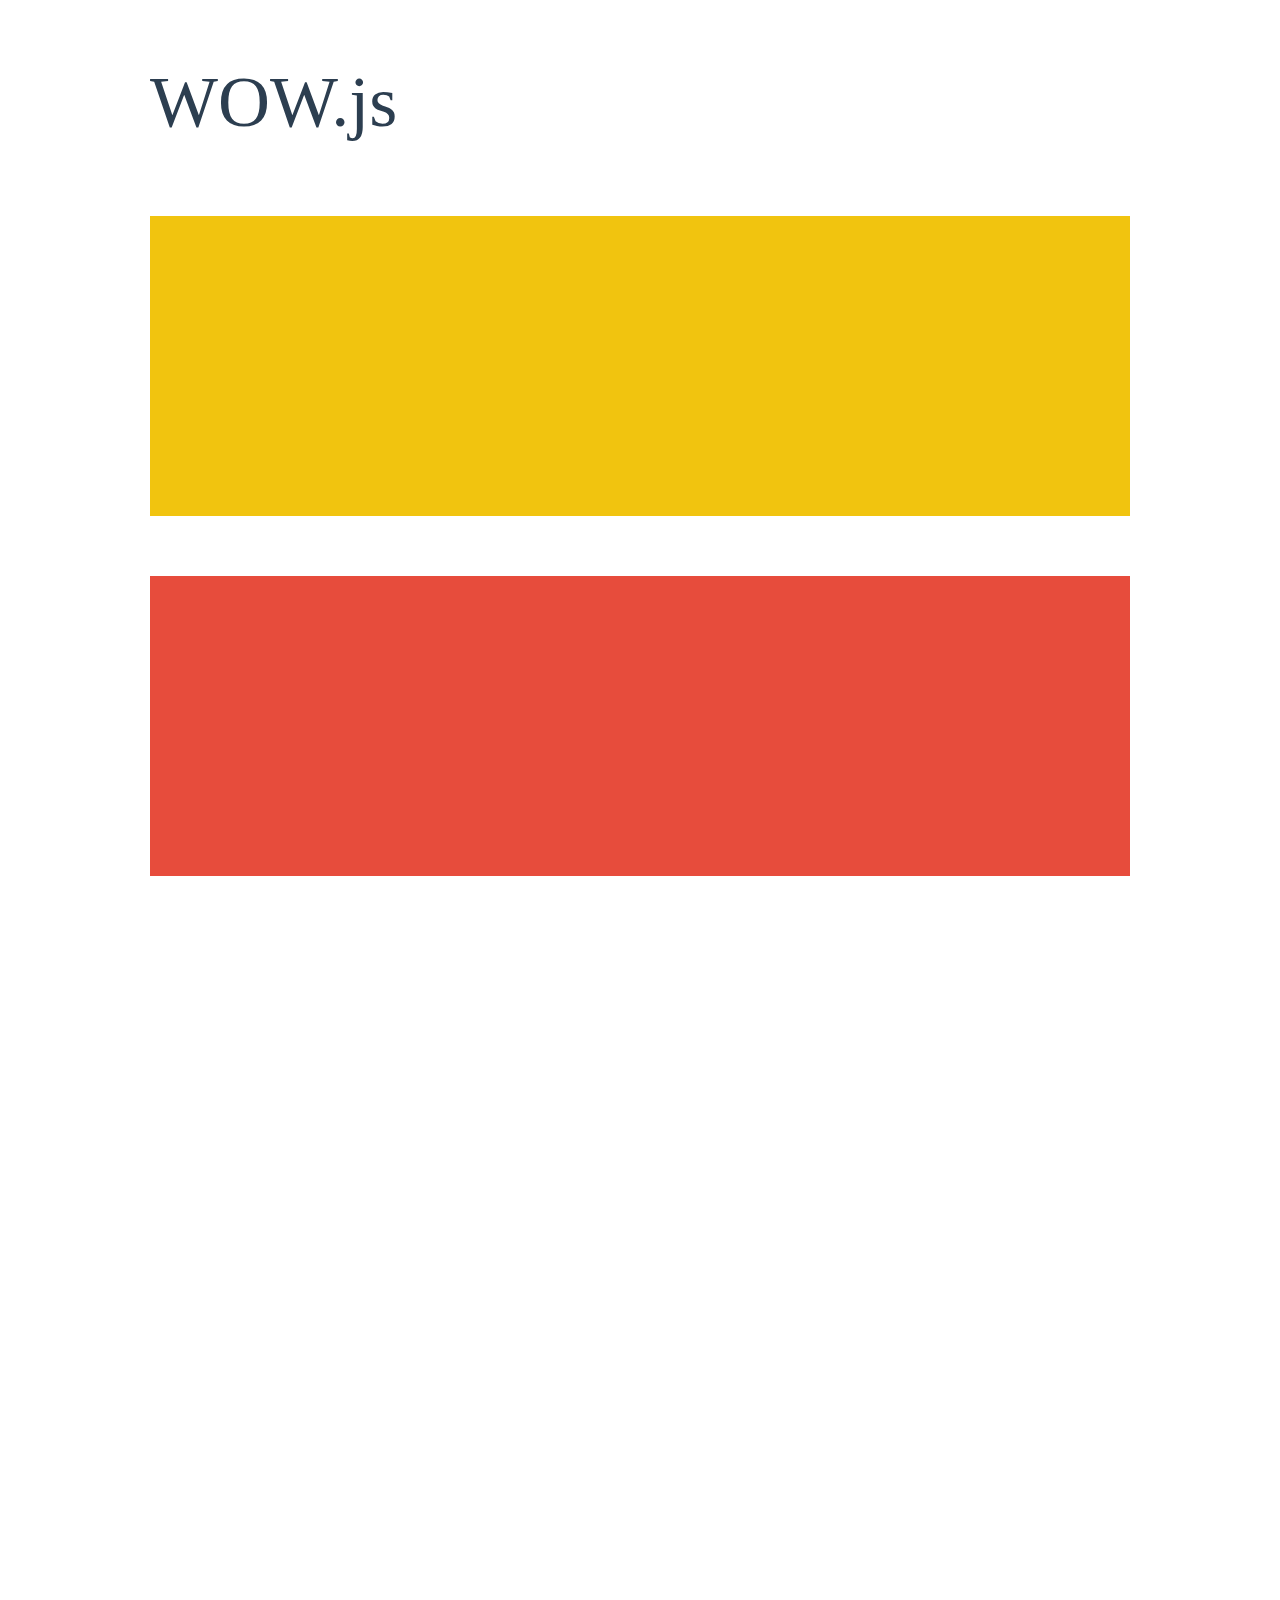
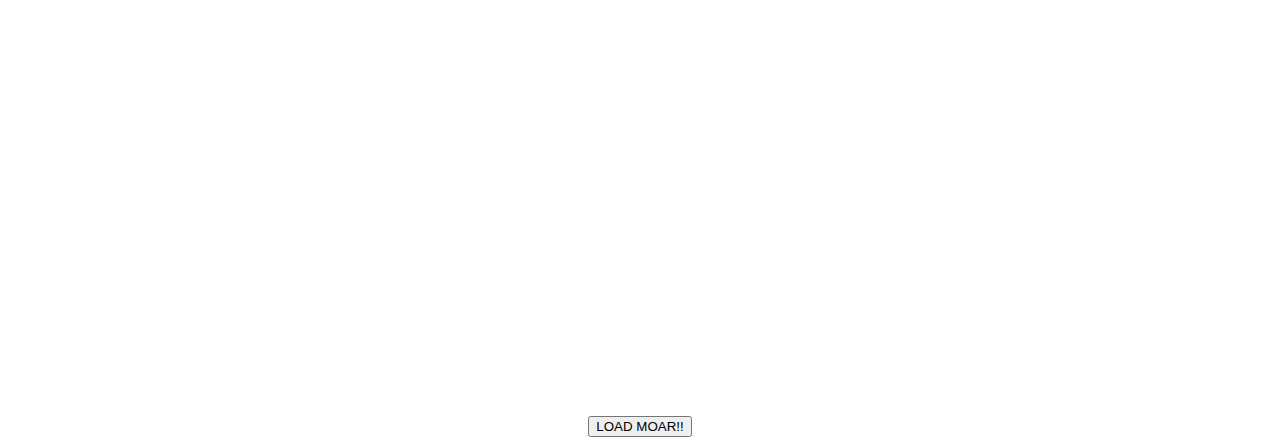
<file: libs/WOW-master/demo.html>
<!doctype html>

<html lang="en">
<head>
  <meta charset="utf-8">
  <title>WOW</title>
  <link rel="stylesheet" href="css/libs/animate.css">
  <link rel="stylesheet" href="css/site.css">
  <style>
    .wow:first-child {
      visibility: hidden;
    }
  </style>
  <!--[if IE]>
    <script src="http://html5shiv.googlecode.com/svn/trunk/html5.js"></script>
  <![endif]-->
</head>

<body>
  <div id="container">
    <header>
      <h1>WOW.js</h1>
    </header>
    <div id="main">
      <section class="wow fadeInDown" style="background-color: #f1c40f;"></section>
      <section class="wow pulse" style="background-color: #e74c3c;" data-wow-iteration="infinite" data-wow-duration="1500ms"></section>
      <section class="section--purple wow slideInRight" data-wow-delay="2s"></section>
      <section class="section--blue wow bounceInLeft" data-wow-offset="300"></section>
      <section class="section--green wow slideInLeft" data-wow-duration="4s"></section>
      <button id="moar">LOAD MOAR!!</button>
    </div>
  </div>
  <script src="dist/wow.js"></script>
  <script>
    wow = new WOW(
      {
        animateClass: 'animated',
        offset:       100,
        callback:     function(box) {
          console.log("WOW: animating <" + box.tagName.toLowerCase() + ">")
        }
      }
    );
    wow.init();
    document.getElementById('moar').onclick = function() {
      var section = document.createElement('section');
      section.className = 'section--purple wow fadeInDown';
      this.parentNode.insertBefore(section, this);
    };
  </script>
</body>
</html>
</file>
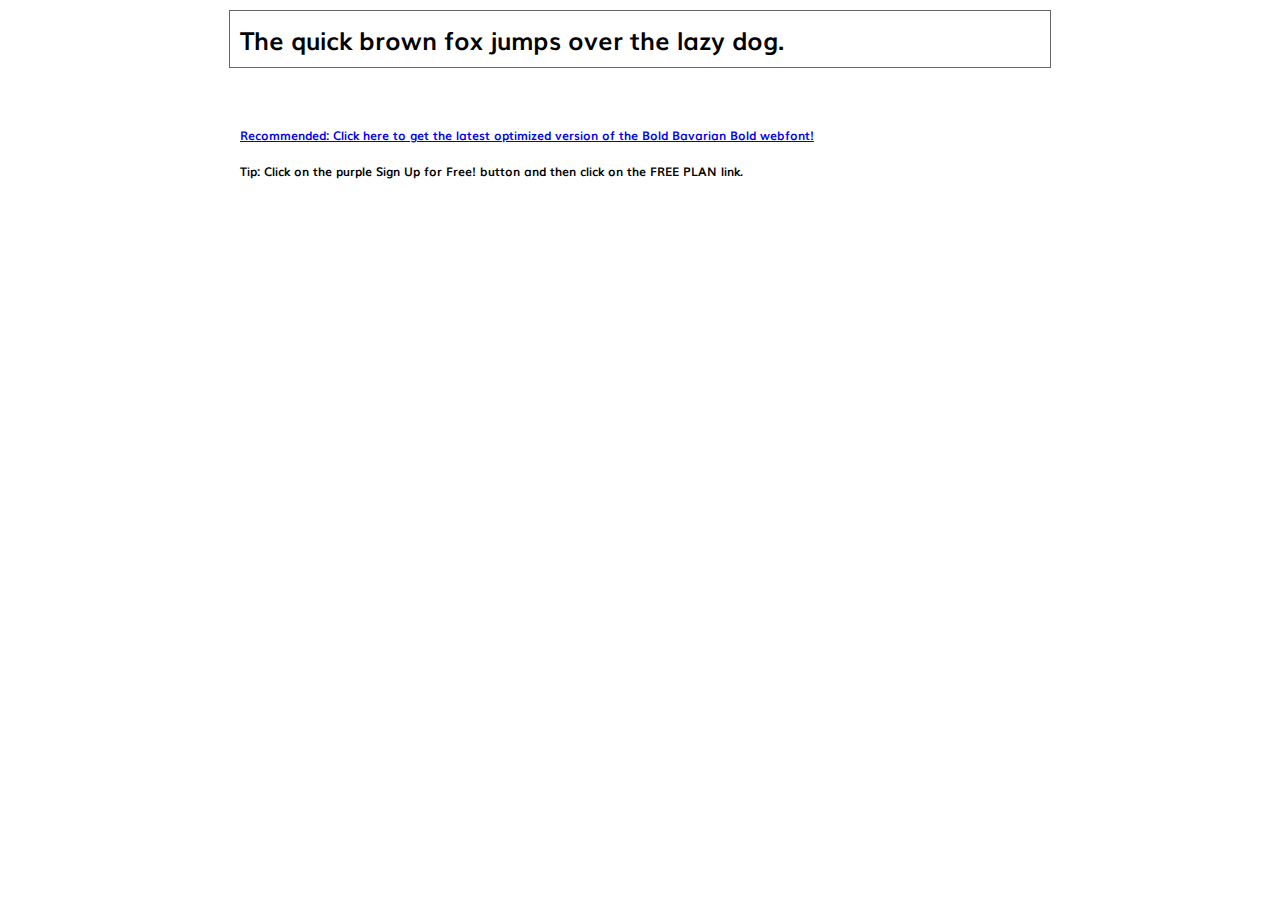
<file: assets/fonts/Muli-Bold/demo.html>
<!DOCTYPE html PUBLIC "-//W3C//DTD XHTML 1.0 Transitional//EN" "http://www.w3.org/TR/xhtml1/DTD/xhtml1-transitional.dtd">
<html xmlns="http://www.w3.org/1999/xhtml">
<head>
	<meta http-equiv="Content-Type" content="text/html; charset=utf-8" />
	<title>@font-face Demo</title>
	<link rel="stylesheet" href="fonts.css" type="text/css" charset="utf-8" />
	<style type="text/css">
	body {
		background-color:white;
		font-family:Verdana,Tahoma,Arial,Sans-Serif;
		color:black;
		font-size:12px;
	}

	.demo
	{
		font-family:'Conv_Muli-Bold',Sans-Serif;
		width:800px;
		margin:10px auto;
		text-align:left;
		border:1px solid #666;
		padding:10px;
	}

	.hint
	{
		font-family:'Conv_Muli-Bold',Sans-Serif;
		width:800px;
		margin:10px auto;
		text-align:left;
		border:1px;
		padding:10px;
	}
	</style>
</head>
<body>
	<div class="demo" style="font-size:25px">
		The quick brown fox jumps over the lazy dog.
	</div>


	<br>
	<br>
	<div class="hint">
		<a href="http://www.fonts.com/font/wiescher-design/bold-bavarian/bold/web-font?SiteId=64">Recommended: Click here to get the latest optimized version of the Bold Bavarian Bold webfont!</a><br /><br />
		Tip: Click on the purple <strong>Sign Up for Free!</strong> button and then click on the <strong>FREE PLAN</strong> link.
	</div>
</body>
</html>
</file>
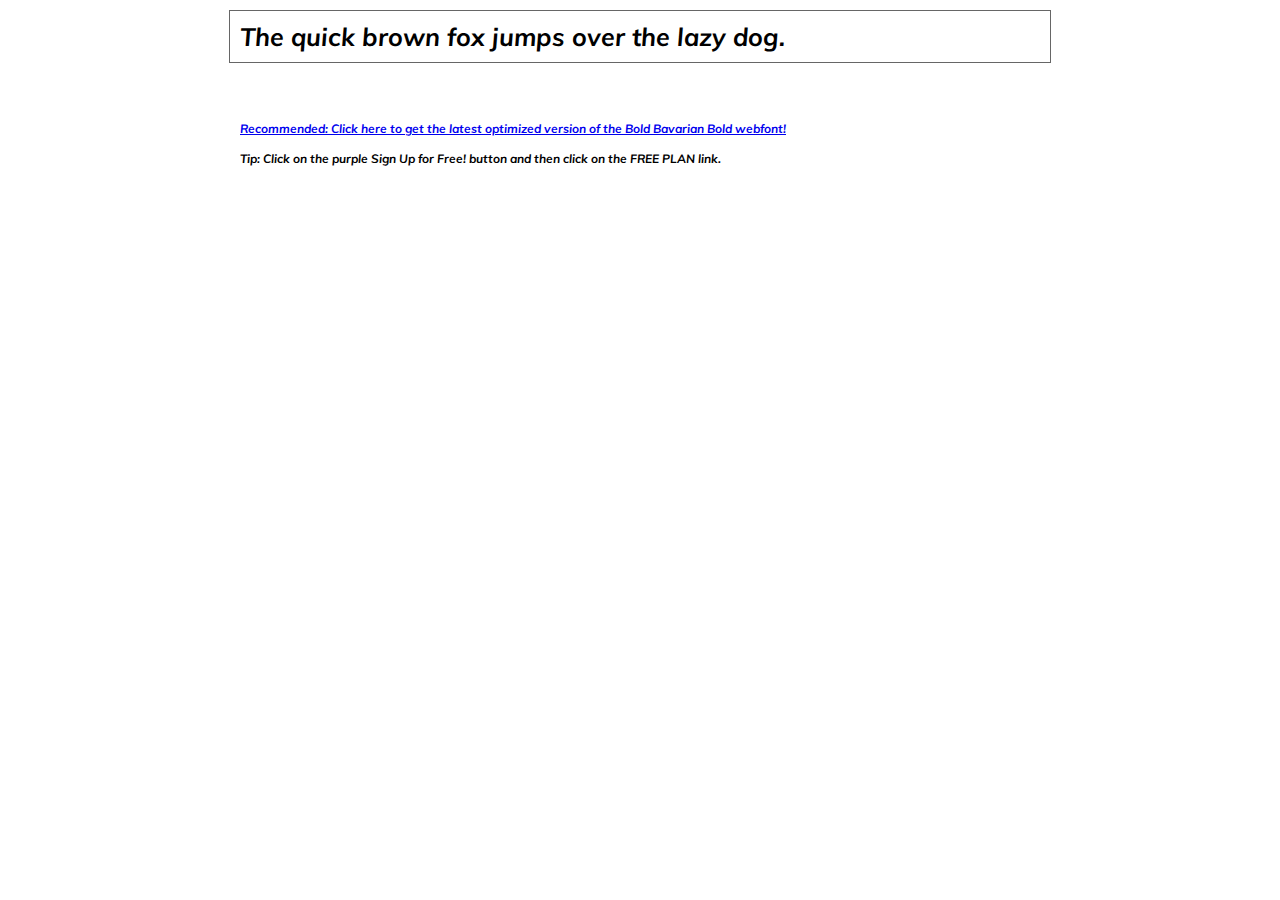
<file: assets/fonts/Muli-BoldItalic/demo.html>
<!DOCTYPE html PUBLIC "-//W3C//DTD XHTML 1.0 Transitional//EN" "http://www.w3.org/TR/xhtml1/DTD/xhtml1-transitional.dtd">
<html xmlns="http://www.w3.org/1999/xhtml">
<head>
	<meta http-equiv="Content-Type" content="text/html; charset=utf-8" />
	<title>@font-face Demo</title>
	<link rel="stylesheet" href="fonts.css" type="text/css" charset="utf-8" />
	<style type="text/css">
	body {
		background-color:white;
		font-family:Verdana,Tahoma,Arial,Sans-Serif;
		color:black;
		font-size:12px;
	}

	.demo
	{
		font-family:'Conv_Muli-BoldItalic',Sans-Serif;
		width:800px;
		margin:10px auto;
		text-align:left;
		border:1px solid #666;
		padding:10px;
	}

	.hint
	{
		font-family:'Conv_Muli-BoldItalic',Sans-Serif;
		width:800px;
		margin:10px auto;
		text-align:left;
		border:1px;
		padding:10px;
	}
	</style>
</head>
<body>
	<div class="demo" style="font-size:25px">
		The quick brown fox jumps over the lazy dog.
	</div>


	<br>
	<br>
	<div class="hint">
		<a href="http://www.fonts.com/font/wiescher-design/bold-bavarian/bold/web-font?SiteId=64">Recommended: Click here to get the latest optimized version of the Bold Bavarian Bold webfont!</a><br /><br />
		Tip: Click on the purple <strong>Sign Up for Free!</strong> button and then click on the <strong>FREE PLAN</strong> link.
	</div>
</body>
</html>
</file>
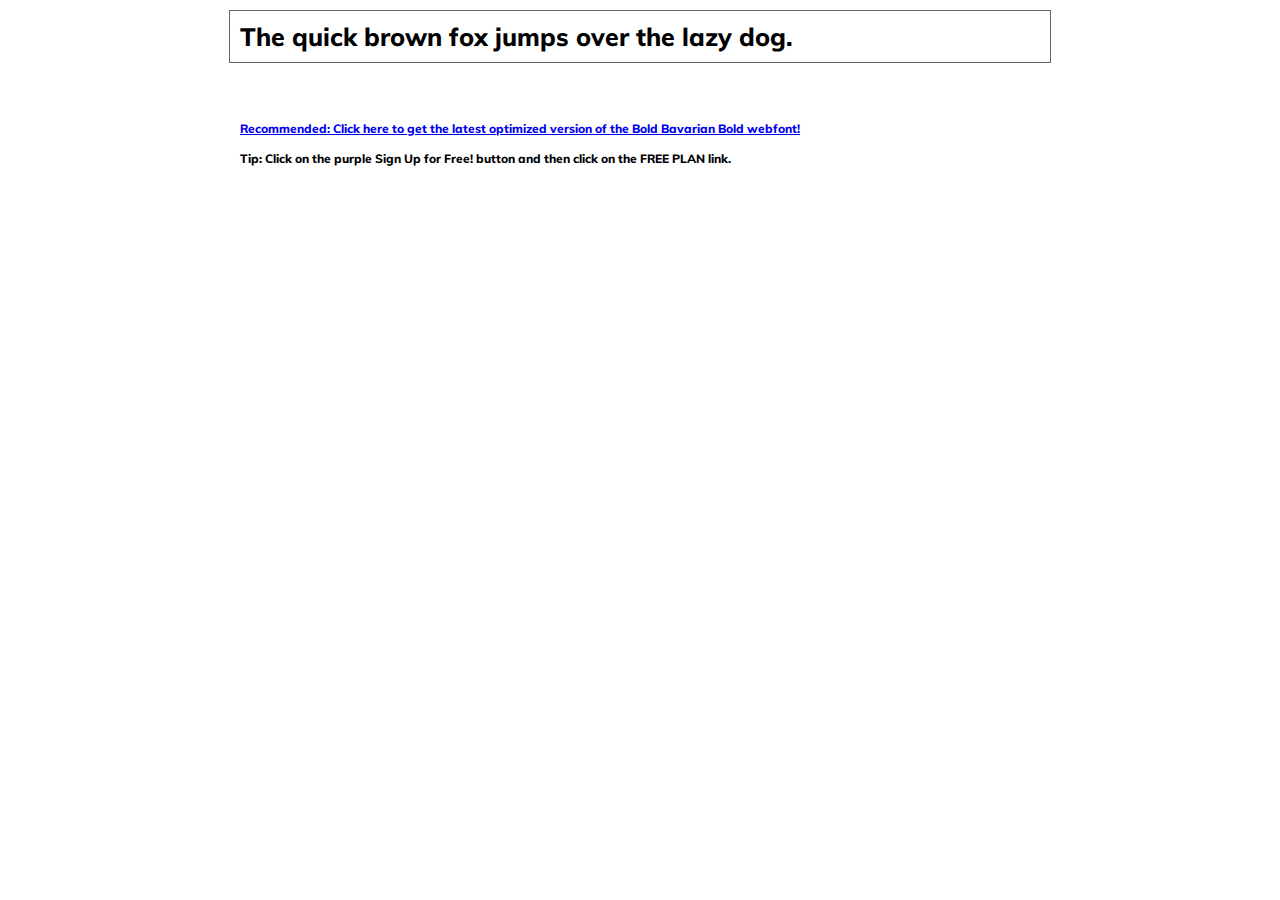
<file: assets/fonts/Muli-ExtraBold/demo.html>
<!DOCTYPE html PUBLIC "-//W3C//DTD XHTML 1.0 Transitional//EN" "http://www.w3.org/TR/xhtml1/DTD/xhtml1-transitional.dtd">
<html xmlns="http://www.w3.org/1999/xhtml">
<head>
	<meta http-equiv="Content-Type" content="text/html; charset=utf-8" />
	<title>@font-face Demo</title>
	<link rel="stylesheet" href="fonts.css" type="text/css" charset="utf-8" />
	<style type="text/css">
	body {
		background-color:white;
		font-family:Verdana,Tahoma,Arial,Sans-Serif;
		color:black;
		font-size:12px;
	}

	.demo
	{
		font-family:'Conv_Muli-ExtraBold',Sans-Serif;
		width:800px;
		margin:10px auto;
		text-align:left;
		border:1px solid #666;
		padding:10px;
	}

	.hint
	{
		font-family:'Conv_Muli-ExtraBold',Sans-Serif;
		width:800px;
		margin:10px auto;
		text-align:left;
		border:1px;
		padding:10px;
	}
	</style>
</head>
<body>
	<div class="demo" style="font-size:25px">
		The quick brown fox jumps over the lazy dog.
	</div>


	<br>
	<br>
	<div class="hint">
		<a href="http://www.fonts.com/font/wiescher-design/bold-bavarian/bold/web-font?SiteId=64">Recommended: Click here to get the latest optimized version of the Bold Bavarian Bold webfont!</a><br /><br />
		Tip: Click on the purple <strong>Sign Up for Free!</strong> button and then click on the <strong>FREE PLAN</strong> link.
	</div>
</body>
</html>
</file>
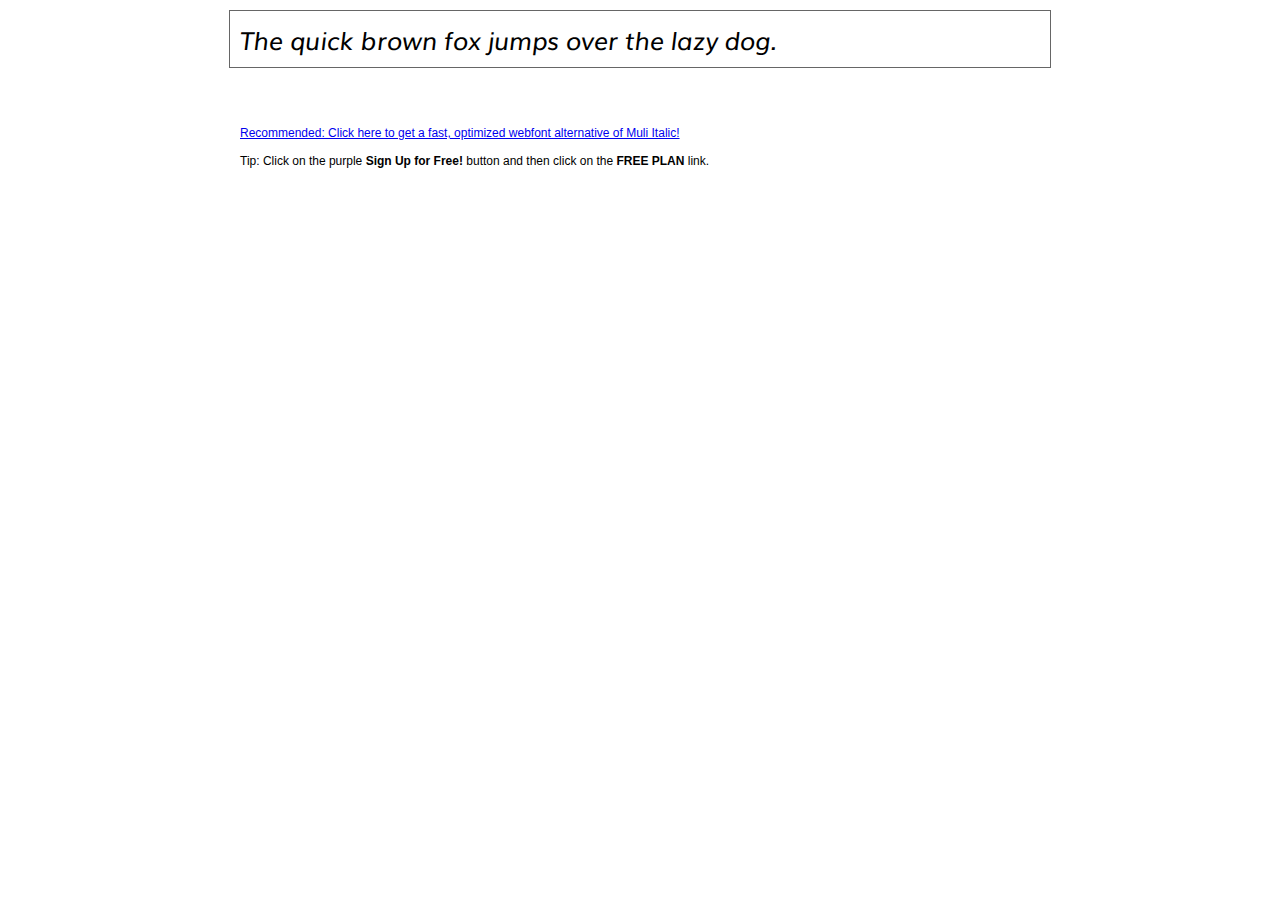
<file: assets/fonts/Muli-Italic/demo.html>
<!DOCTYPE html PUBLIC "-//W3C//DTD XHTML 1.0 Transitional//EN" "http://www.w3.org/TR/xhtml1/DTD/xhtml1-transitional.dtd">
<html xmlns="http://www.w3.org/1999/xhtml">
<head>
	<meta http-equiv="Content-Type" content="text/html; charset=utf-8" />
	<title>@font-face Demo</title>
	<link rel="stylesheet" href="fonts.css" type="text/css" charset="utf-8" />
	<style type="text/css">
	body {
		background-color:white;
		font-family:Verdana,Tahoma,Arial,Sans-Serif;
		color:black;
		font-size:12px;
	}

	.demo
	{
		font-family:'Conv_Muli-Italic',Sans-Serif;
		width:800px;
		margin:10px auto;
		text-align:left;
		border:1px solid #666;
		padding:10px;
	}

	.hint
	{
		font-family:'Conv_Sansus Webissimo-Regular',Sans-Serif;
		width:800px;
		margin:10px auto;
		text-align:left;
		border:1px;
		padding:10px;
	}

	</style>
</head>
<body>
	<div class="demo" style="font-size:25px">
		The quick brown fox jumps over the lazy dog.
	</div>

	<br>
	<br>
	<div class="hint">
		<a href="http://www.font2web.com/searchfreewebfont.php?Muli+Italic">Recommended: Click here to get a fast, optimized webfont alternative of Muli Italic!</a><br><br>
		Tip: Click on the purple <strong>Sign Up for Free!</strong> button and then click on the <strong>FREE PLAN</strong> link.
	</div>

</body>
</html>
</file>
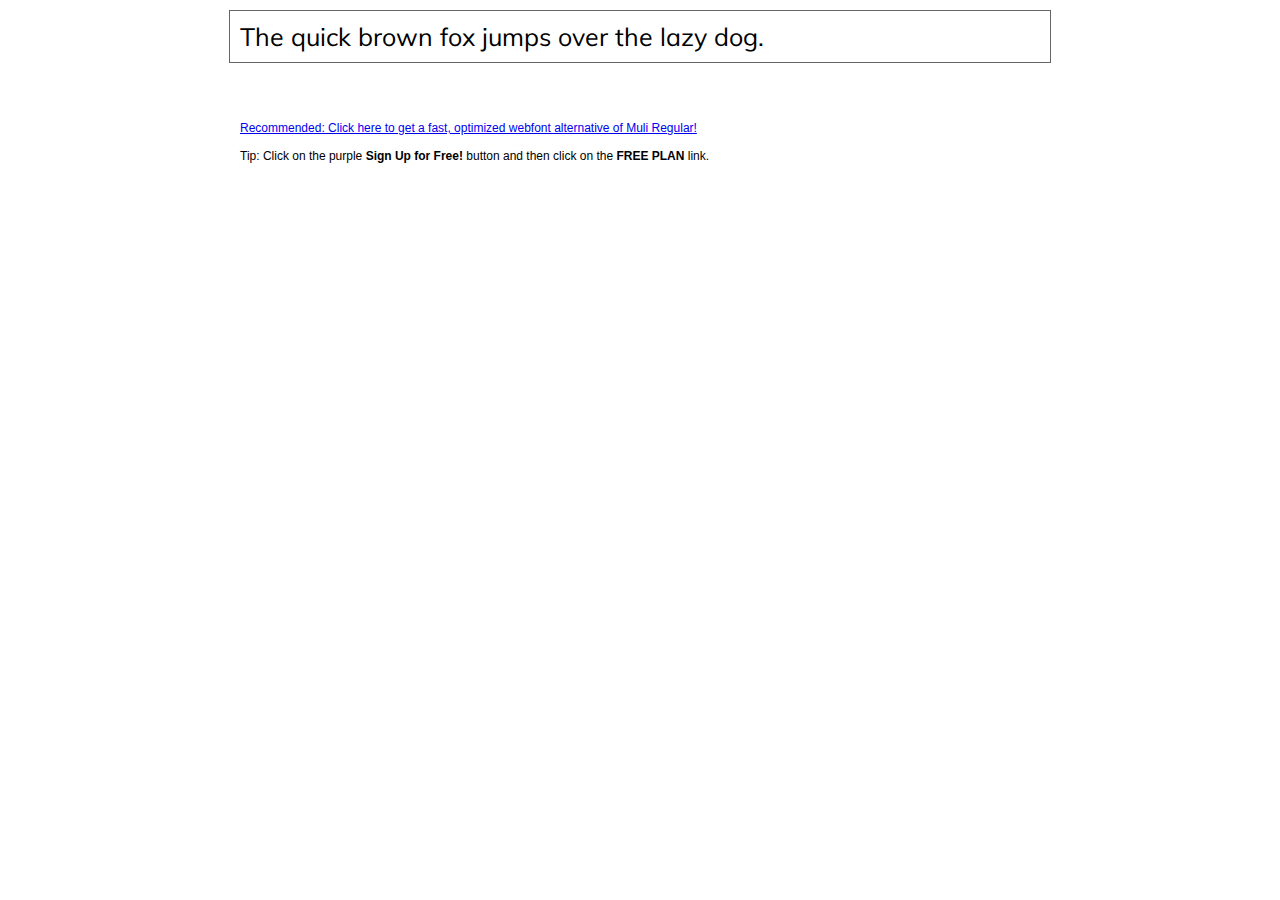
<file: assets/fonts/Muli-Regular/demo.html>
<!DOCTYPE html PUBLIC "-//W3C//DTD XHTML 1.0 Transitional//EN" "http://www.w3.org/TR/xhtml1/DTD/xhtml1-transitional.dtd">
<html xmlns="http://www.w3.org/1999/xhtml">
<head>
	<meta http-equiv="Content-Type" content="text/html; charset=utf-8" />
	<title>@font-face Demo</title>
	<link rel="stylesheet" href="fonts.css" type="text/css" charset="utf-8" />
	<style type="text/css">
	body {
		background-color:white;
		font-family:Verdana,Tahoma,Arial,Sans-Serif;
		color:black;
		font-size:12px;
	}

	.demo
	{
		font-family:'Conv_Muli-Regular',Sans-Serif;
		width:800px;
		margin:10px auto;
		text-align:left;
		border:1px solid #666;
		padding:10px;
	}

	.hint
	{
		font-family:'Conv_Sansus Webissimo-Regular',Sans-Serif;
		width:800px;
		margin:10px auto;
		text-align:left;
		border:1px;
		padding:10px;
	}

	</style>
</head>
<body>
	<div class="demo" style="font-size:25px">
		The quick brown fox jumps over the lazy dog.
	</div>

	<br>
	<br>
	<div class="hint">
		<a href="http://www.font2web.com/searchfreewebfont.php?Muli+Regular">Recommended: Click here to get a fast, optimized webfont alternative of Muli Regular!</a><br><br>
		Tip: Click on the purple <strong>Sign Up for Free!</strong> button and then click on the <strong>FREE PLAN</strong> link.
	</div>

</body>
</html>
</file>
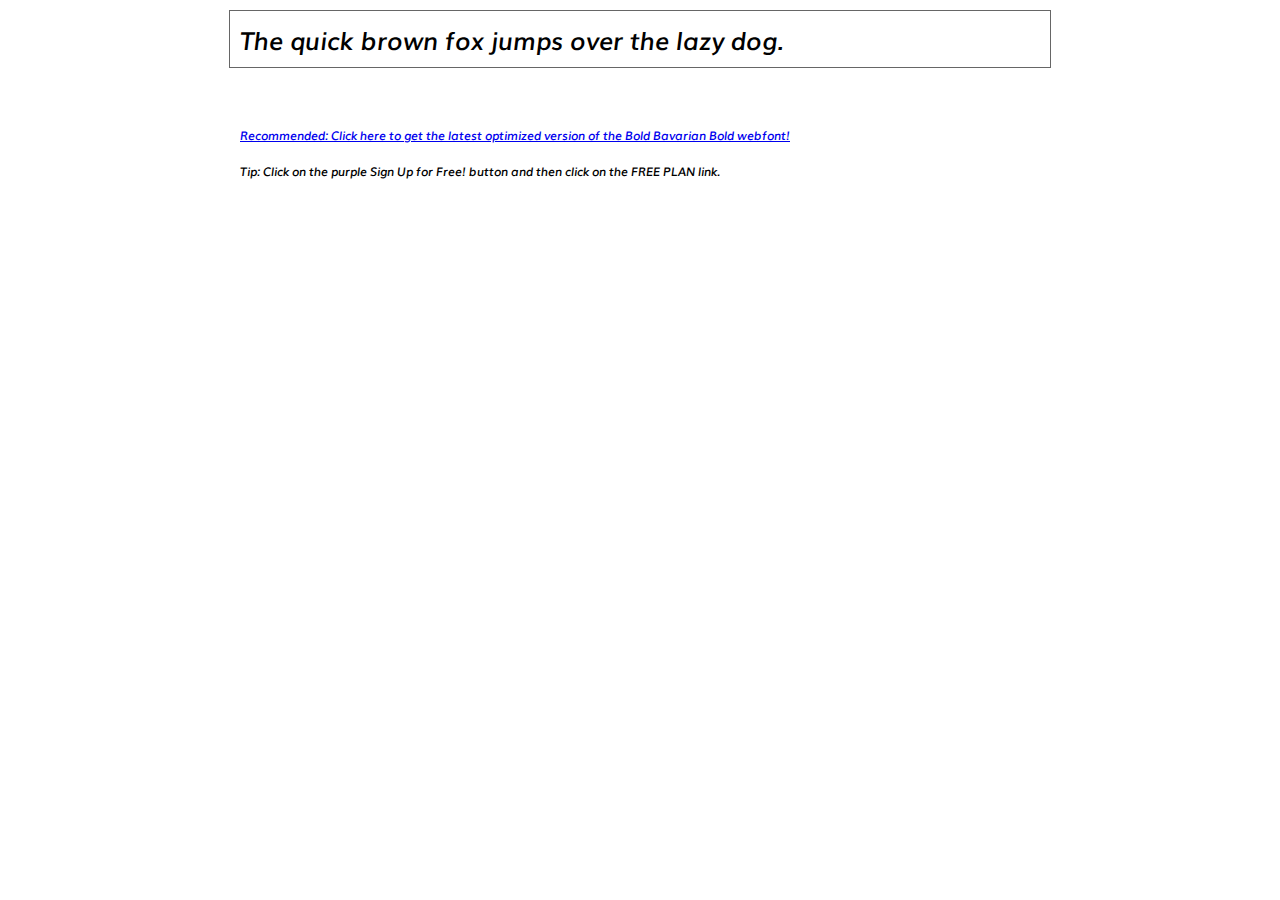
<file: assets/fonts/Muli-Semi-BoldItalic/demo.html>
<!DOCTYPE html PUBLIC "-//W3C//DTD XHTML 1.0 Transitional//EN" "http://www.w3.org/TR/xhtml1/DTD/xhtml1-transitional.dtd">
<html xmlns="http://www.w3.org/1999/xhtml">
<head>
	<meta http-equiv="Content-Type" content="text/html; charset=utf-8" />
	<title>@font-face Demo</title>
	<link rel="stylesheet" href="fonts.css" type="text/css" charset="utf-8" />
	<style type="text/css">
	body {
		background-color:white;
		font-family:Verdana,Tahoma,Arial,Sans-Serif;
		color:black;
		font-size:12px;
	}

	.demo
	{
		font-family:'Conv_Muli-Semi-BoldItalic',Sans-Serif;
		width:800px;
		margin:10px auto;
		text-align:left;
		border:1px solid #666;
		padding:10px;
	}

	.hint
	{
		font-family:'Conv_Muli-Semi-BoldItalic',Sans-Serif;
		width:800px;
		margin:10px auto;
		text-align:left;
		border:1px;
		padding:10px;
	}
	</style>
</head>
<body>
	<div class="demo" style="font-size:25px">
		The quick brown fox jumps over the lazy dog.
	</div>


	<br>
	<br>
	<div class="hint">
		<a href="http://www.fonts.com/font/wiescher-design/bold-bavarian/bold/web-font?SiteId=64">Recommended: Click here to get the latest optimized version of the Bold Bavarian Bold webfont!</a><br /><br />
		Tip: Click on the purple <strong>Sign Up for Free!</strong> button and then click on the <strong>FREE PLAN</strong> link.
	</div>
</body>
</html>
</file>
<file: libs/WOW-master/css/site.css>
h1 {
  font-size:     72px;
  line-height:   1.5;
  color: #2c3e50;
  font-weight:   100;
}

#container {
  width:  980px;
  margin: 0 auto;
}

section {
  height: 300px;
  margin: 60px 0;
}

.section--purple {
  background-color: #9b59b6;
}

.section--blue {
  background-color: #3498db;
}

.section--green {
  background-color: #2ecc71;
}

#main {
  text-align: center;
}

#more {
  margin: 20px auto 48px;
}
</file>
<file: assets/fonts/Muli-Bold/fonts.css>
/** Generated by FG **/
@font-face {
	font-family: 'Conv_Muli-Bold';
	src: url('fonts/Muli-Bold.eot');
	src: local('☺'), url('fonts/Muli-Bold.woff') format('woff'), url('fonts/Muli-Bold.ttf') format('truetype'), url('fonts/Muli-Bold.svg') format('svg');
	font-weight: normal;
	font-style: normal;
}
</file>
<file: assets/fonts/Muli-BoldItalic/fonts.css>
/** Generated by FG **/
@font-face {
	font-family: 'Conv_Muli-BoldItalic';
	src: url('fonts/Muli-BoldItalic.eot');
	src: local('☺'), url('fonts/Muli-BoldItalic.woff') format('woff'), url('fonts/Muli-BoldItalic.ttf') format('truetype'), url('fonts/Muli-BoldItalic.svg') format('svg');
	font-weight: normal;
	font-style: normal;
}
</file>
<file: assets/fonts/Muli-ExtraBold/fonts.css>
/** Generated by FG **/
@font-face {
	font-family: 'Conv_Muli-ExtraBold';
	src: url('fonts/Muli-ExtraBold.eot');
	src: local('☺'), url('fonts/Muli-ExtraBold.woff') format('woff'), url('fonts/Muli-ExtraBold.ttf') format('truetype'), url('fonts/Muli-ExtraBold.svg') format('svg');
	font-weight: normal;
	font-style: normal;
}
</file>
<file: assets/fonts/Muli-Italic/fonts.css>
/** Generated by FG **/
@font-face {
	font-family: 'Conv_Muli-Italic';
	src: url('fonts/Muli-Italic.eot');
	src: local('☺'), url('fonts/Muli-Italic.woff') format('woff'), url('fonts/Muli-Italic.ttf') format('truetype'), url('fonts/Muli-Italic.svg') format('svg');
	font-weight: normal;
	font-style: normal;
}
</file>
<file: assets/fonts/Muli-Regular/fonts.css>
/** Generated by FG **/
@font-face {
	font-family: 'Conv_Muli-Regular';
	src: url('fonts/Muli-Regular.eot');
	src: local('☺'), url('fonts/Muli-Regular.woff') format('woff'), url('fonts/Muli-Regular.ttf') format('truetype'), url('fonts/Muli-Regular.svg') format('svg');
	font-weight: normal;
	font-style: normal;
}
</file>
<file: assets/fonts/Muli-Semi-BoldItalic/fonts.css>
/** Generated by FG **/
@font-face {
	font-family: 'Conv_Muli-Semi-BoldItalic';
	src: url('fonts/Muli-Semi-BoldItalic.eot');
	src: local('☺'), url('fonts/Muli-Semi-BoldItalic.woff') format('woff'), url('fonts/Muli-Semi-BoldItalic.ttf') format('truetype'), url('fonts/Muli-Semi-BoldItalic.svg') format('svg');
	font-weight: normal;
	font-style: normal;
}
</file>
